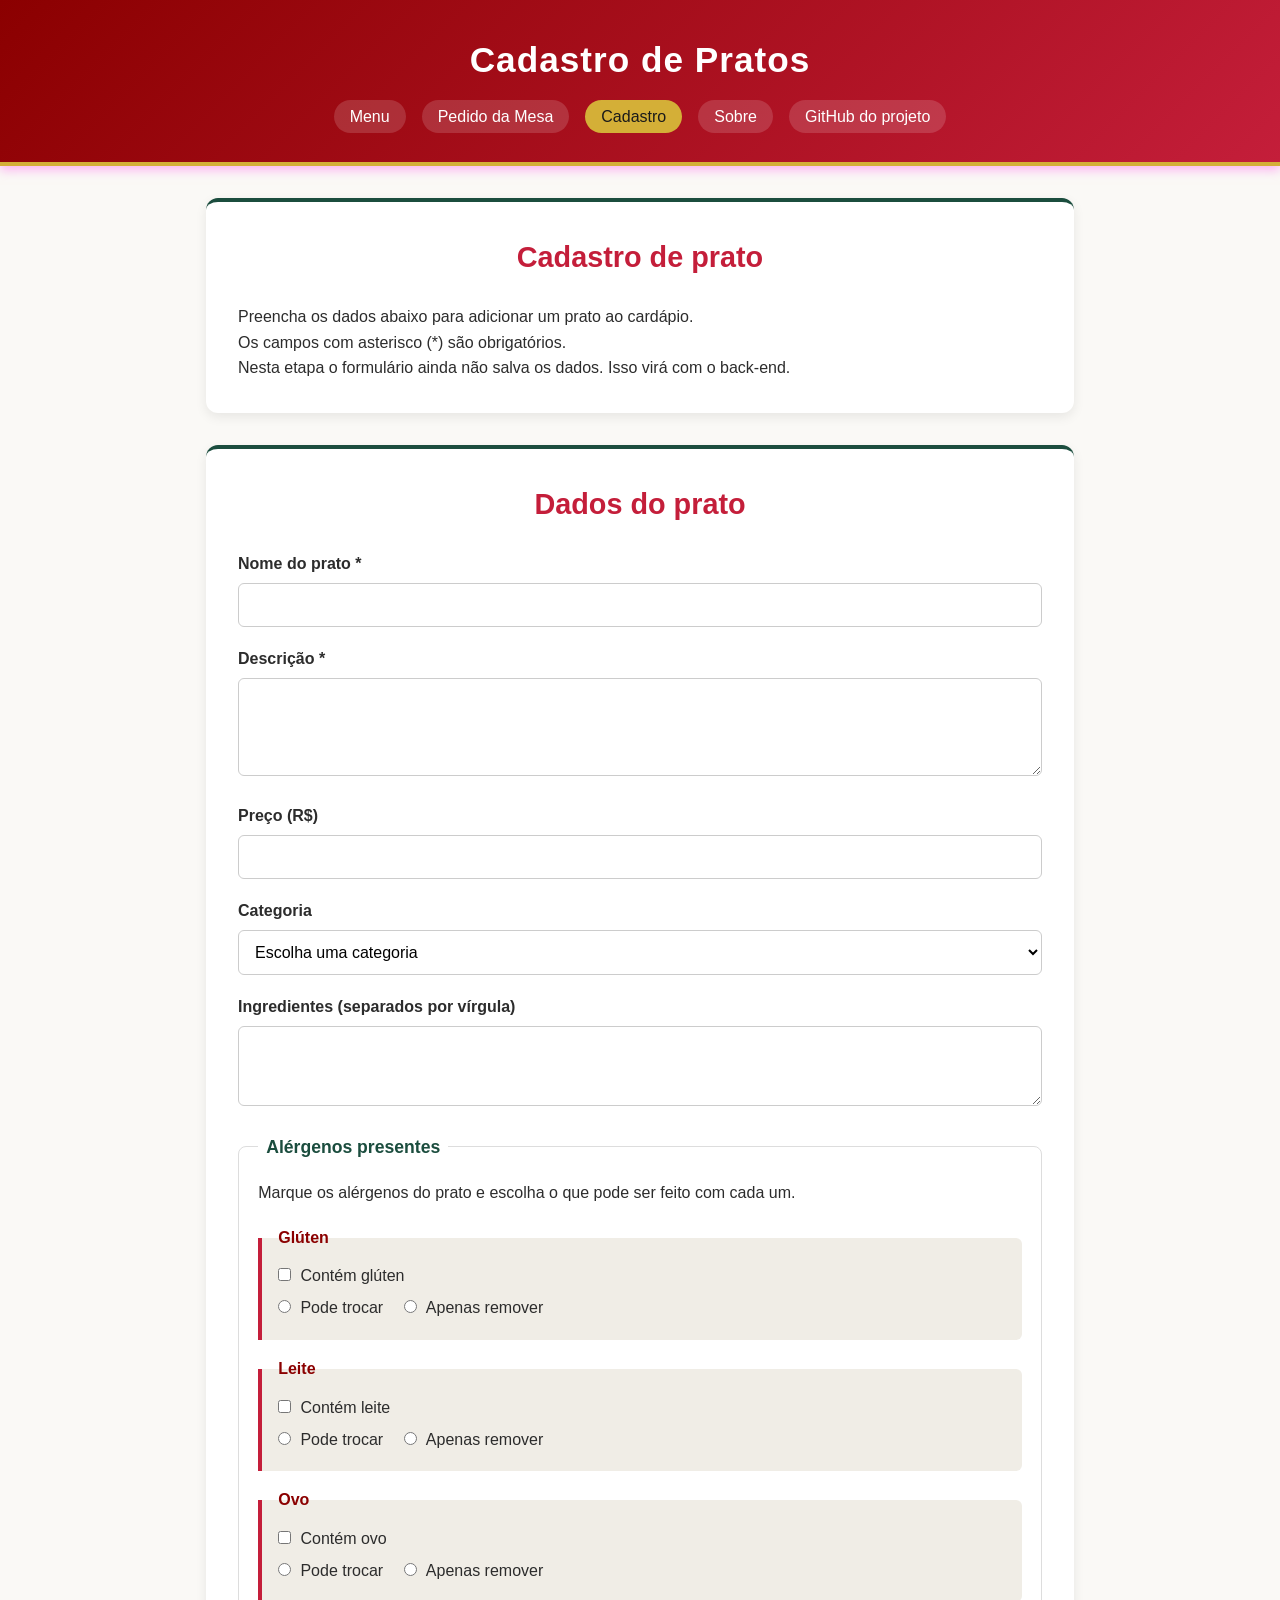
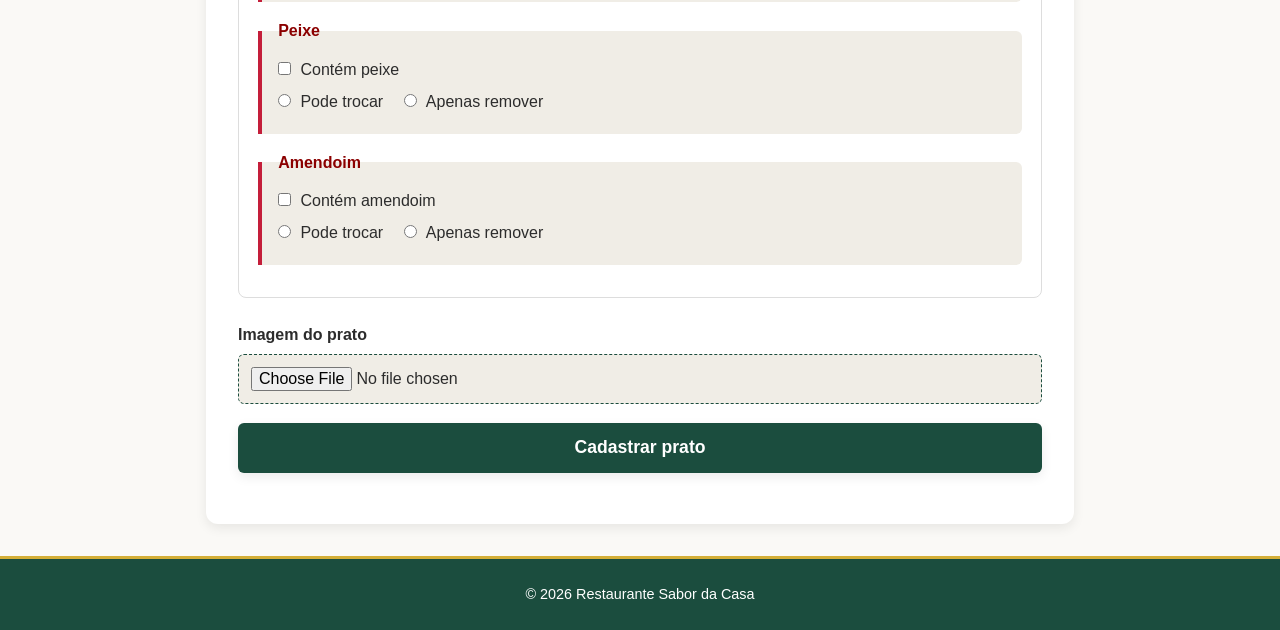
<file: template/cadastro.html>
<!DOCTYPE html>
<html lang="pt-BR">
<head>
  <meta charset="UTF-8">
  <meta name="viewport" content="width=device-width, initial-scale=1.0">
  <title>Cadastro de pratos - Restaurante Sabor da Casa</title>
  <link rel="stylesheet" href="css/cadastroStyle.css">
</head>
<body>

  <header>
    <h1>Cadastro de Pratos</h1>

    <nav>
      <ul>
        <li><a href="index.html">Menu</a></li>
        <li><a href="pedido_mesa.html">Pedido da Mesa</a></li>
        <li><a href="cadastro.html" aria-current="page">Cadastro</a></li>
        <li><a href="sobre.html">Sobre</a></li>
        <li>
          <a href="https://github.com/jrodrigo340/RestauranteSystem" target="_blank" rel="noopener noreferrer">GitHub do projeto</a>
        </li>
      </ul>
    </nav>
  </header>

  <main>

    <!-- SECTION 1: título e instruções do formulário -->
    <section>
      <h2>Cadastro de prato</h2>
      <p>Preencha os dados abaixo para adicionar um prato ao cardápio.</p>
      <p>Os campos com asterisco (*) são obrigatórios.</p>
      <p>Nesta etapa o formulário ainda não salva os dados. Isso virá com o back-end.</p>
    </section>

    <!-- SECTION 2: o formulário -->
    <section>
      <h2>Dados do prato</h2>

      <form method="post">

        <!-- CAMPO 1: texto curto, obrigatório, com tamanho mínimo e máximo -->
        <p>
          <label for="nome">Nome do prato *</label><br>
          <input type="text" id="nome" name="nome" required minlength="3" maxlength="60">
        </p>

        <!-- CAMPO 2: texto longo (textarea), obrigatório -->
        <p>
          <label for="descricao">Descrição *</label><br>
          <textarea id="descricao" name="descricao" rows="4" cols="40" required minlength="10" maxlength="200"></textarea>
        </p>

        <!-- CAMPO 3: número, com valor mínimo e máximo -->
        <p>
          <label for="preco">Preço (R$)</label><br>
          <input type="number" id="preco" name="preco" min="1" max="500" step="0.01">
        </p>

        <!-- CAMPO 4: lista de opções (select) -->
        <p>
          <label for="categoria">Categoria</label><br>
          <select id="categoria" name="categoria">
            <option value="">Escolha uma categoria</option>
            <option value="entradas">Entradas</option>
            <option value="principais">Pratos principais</option>
            <option value="sobremesas">Sobremesas</option>
            <option value="bebidas">Bebidas</option>
          </select>
        </p>

        <!-- CAMPO 5: ingredientes (textarea) -->
        <p>
          <label for="ingredientes">Ingredientes (separados por vírgula)</label><br>
          <textarea id="ingredientes" name="ingredientes" rows="3" cols="40" maxlength="200"></textarea>
        </p>

        <!-- CAMPO 6: alérgenos. Cada um tem um checkbox (contém?) e dois radios (trocar ou remover) -->
        <fieldset>
          <legend>Alérgenos presentes</legend>
          <p>Marque os alérgenos do prato e escolha o que pode ser feito com cada um.</p>

          <fieldset>
            <legend>Glúten</legend>
            <input type="checkbox" id="gluten" name="alergenos" value="gluten">
            <label for="gluten">Contém glúten</label><br>
            <input type="radio" id="gluten-trocar" name="gluten-acao" value="trocar">
            <label for="gluten-trocar">Pode trocar</label>
            <input type="radio" id="gluten-remover" name="gluten-acao" value="remover">
            <label for="gluten-remover">Apenas remover</label>
          </fieldset>

          <fieldset>
            <legend>Leite</legend>
            <input type="checkbox" id="leite" name="alergenos" value="leite">
            <label for="leite">Contém leite</label><br>
            <input type="radio" id="leite-trocar" name="leite-acao" value="trocar">
            <label for="leite-trocar">Pode trocar</label>
            <input type="radio" id="leite-remover" name="leite-acao" value="remover">
            <label for="leite-remover">Apenas remover</label>
          </fieldset>

          <fieldset>
            <legend>Ovo</legend>
            <input type="checkbox" id="ovo" name="alergenos" value="ovo">
            <label for="ovo">Contém ovo</label><br>
            <input type="radio" id="ovo-trocar" name="ovo-acao" value="trocar">
            <label for="ovo-trocar">Pode trocar</label>
            <input type="radio" id="ovo-remover" name="ovo-acao" value="remover">
            <label for="ovo-remover">Apenas remover</label>
          </fieldset>

          <fieldset>
            <legend>Peixe</legend>
            <input type="checkbox" id="peixe" name="alergenos" value="peixe">
            <label for="peixe">Contém peixe</label><br>
            <input type="radio" id="peixe-trocar" name="peixe-acao" value="trocar">
            <label for="peixe-trocar">Pode trocar</label>
            <input type="radio" id="peixe-remover" name="peixe-acao" value="remover">
            <label for="peixe-remover">Apenas remover</label>
          </fieldset>

          <fieldset>
            <legend>Amendoim</legend>
            <input type="checkbox" id="amendoim" name="alergenos" value="amendoim">
            <label for="amendoim">Contém amendoim</label><br>
            <input type="radio" id="amendoim-trocar" name="amendoim-acao" value="trocar">
            <label for="amendoim-trocar">Pode trocar</label>
            <input type="radio" id="amendoim-remover" name="amendoim-acao" value="remover">
            <label for="amendoim-remover">Apenas remover</label>
          </fieldset>
        </fieldset>

        <!-- CAMPO 7: imagem do prato -->
        <p>
          <label for="imagem">Imagem do prato</label><br>
          <input type="file" id="imagem" name="imagem" accept="image/*">
        </p>

        <!-- Botão de envio (ainda não salva nada) -->
        <p>
          <button type="submit">Cadastrar prato</button>
        </p>

      </form>
    </section>

  </main>

  <footer>
    <p>&copy; 2026 Restaurante Sabor da Casa</p>
  </footer>

</body>
</html>
</file>
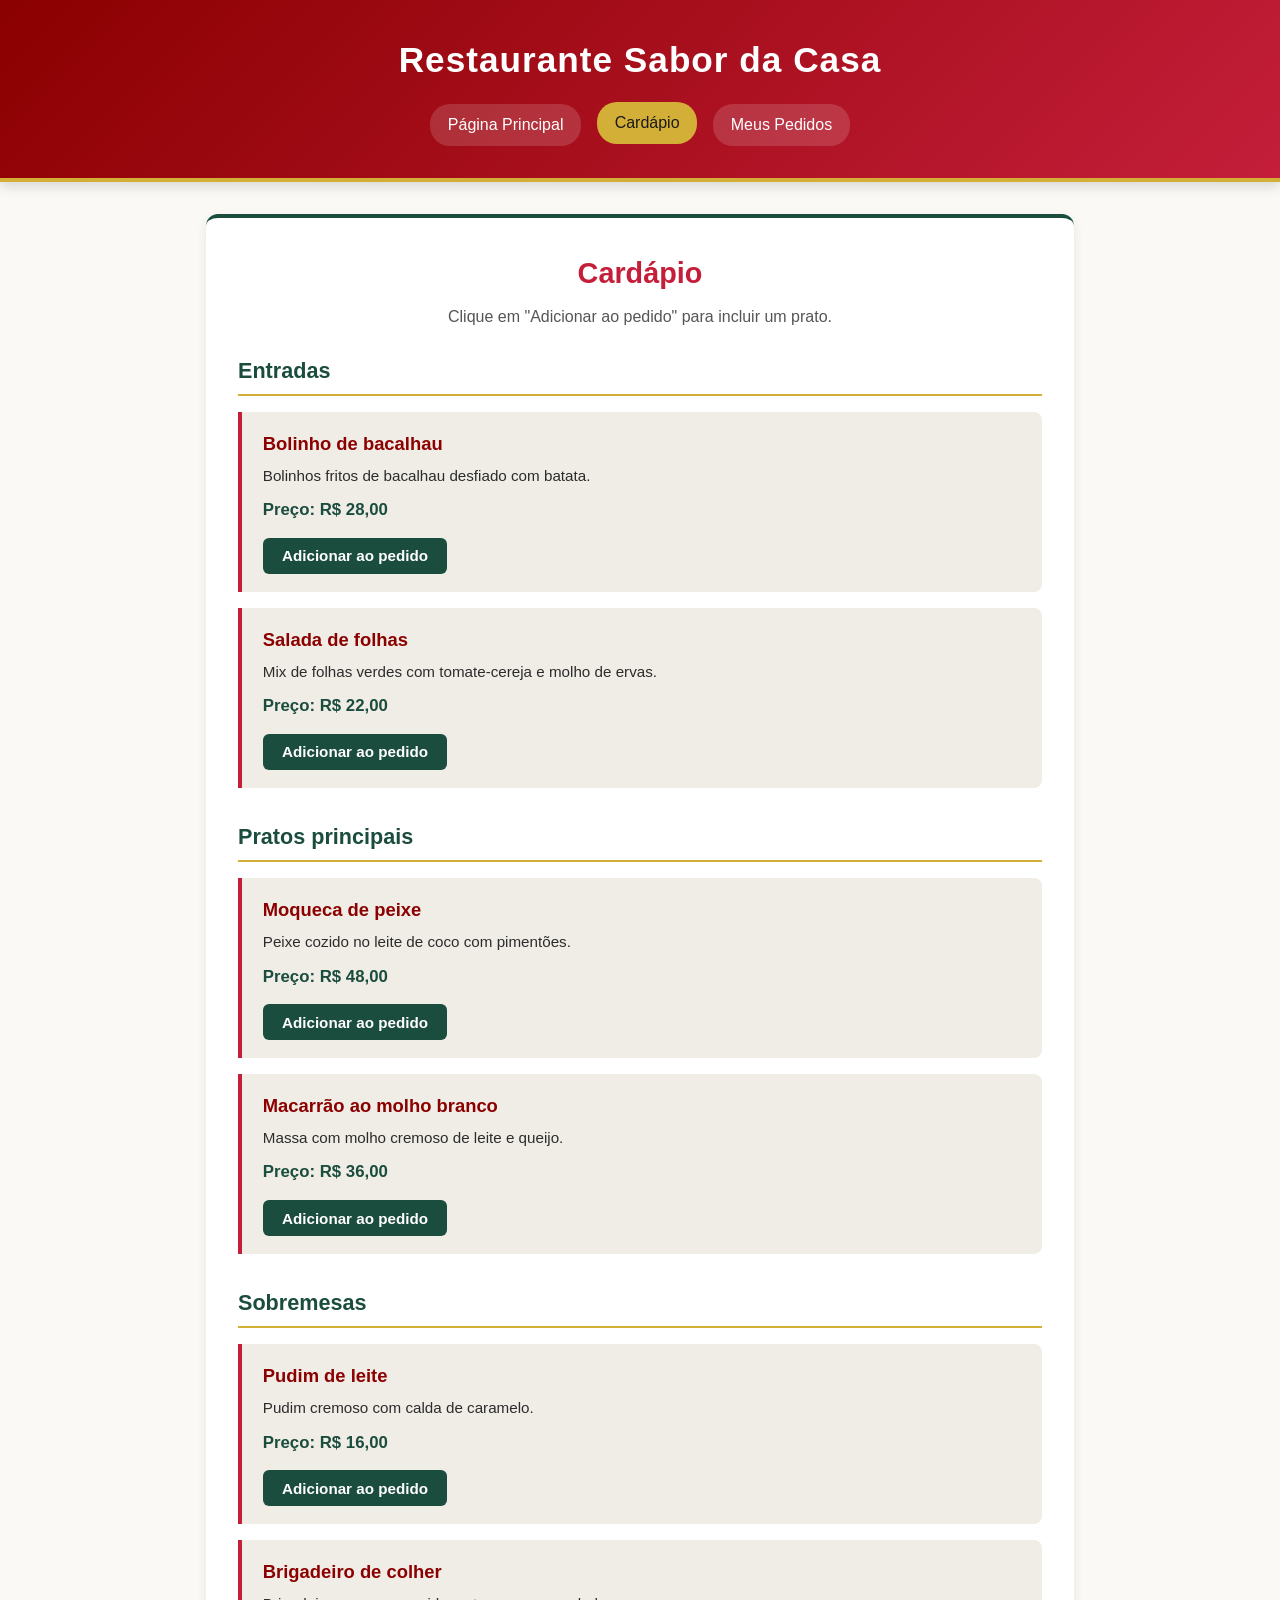
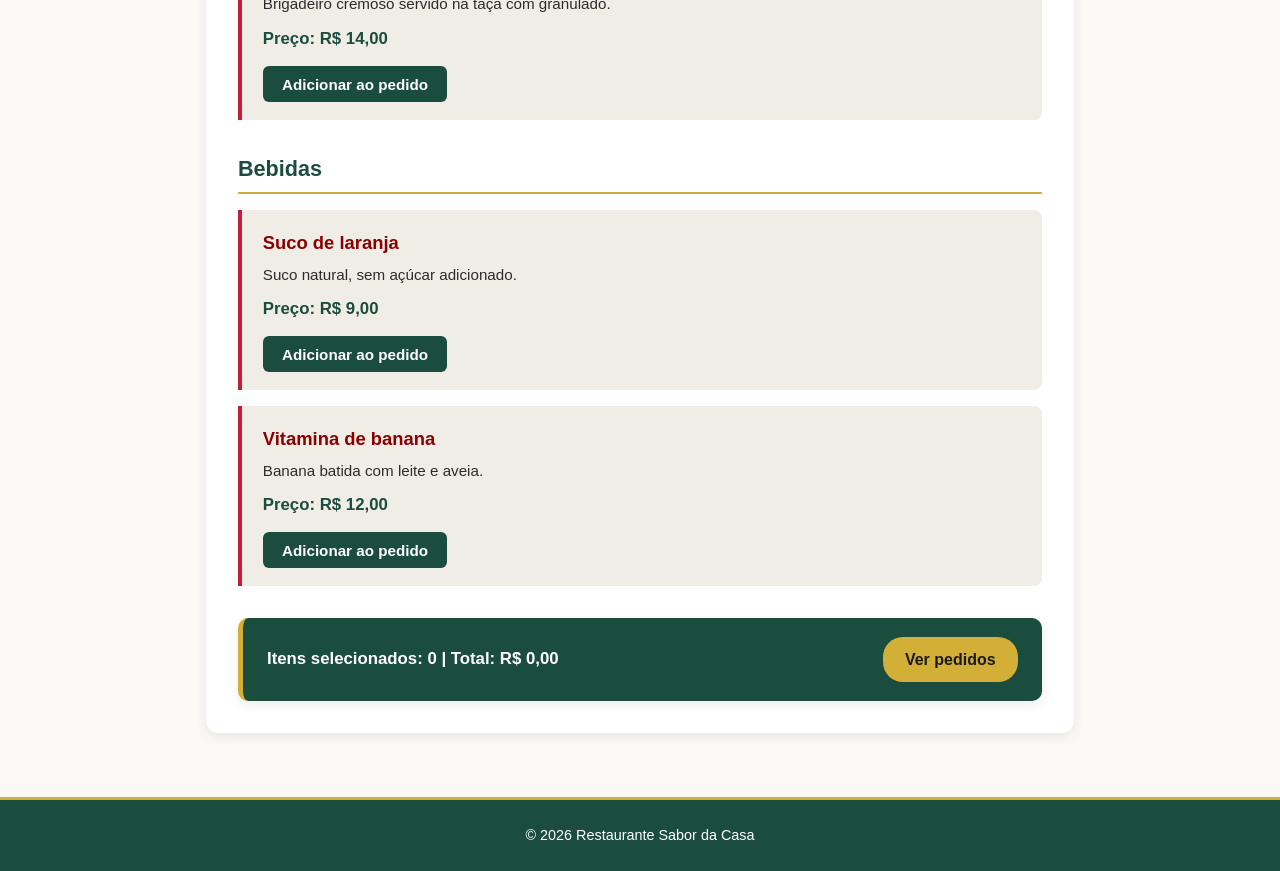
<file: template/cliente.html>
<!DOCTYPE html>
<html lang="pt-BR">
<head>
  <meta charset="UTF-8">
  <meta name="viewport" content="width=device-width, initial-scale=1.0">
  <title>Cardápio do Cliente - Restaurante Sabor da Casa</title>
  <link rel="stylesheet" href="css/cliente.css">
</head>
<body data-page="cardapio">

  <header>
    <h1>Restaurante Sabor da Casa</h1>
    <nav>
      <ul>
        <li><a href="principal.html">Página Principal</a></li>
        <li><a href="cliente.html" aria-current="page">Cardápio</a></li>
        <li><a href="cliente_pedidos.html">Meus Pedidos</a></li>
      </ul>
    </nav>
  </header>

  <main>
    <section>
      <h2>Cardápio</h2>
      <p>Clique em "Adicionar ao pedido" para incluir um prato.</p>

      <!-- Os pratos são carregados pelo js/script.js a partir do cardápio salvo -->
      <div id="cardapio"></div>

      <div class="acoes-pedido">
        <p id="status-pedido">Itens selecionados: 0 | Total: R$ 0,00</p>
        <a href="cliente_pedidos.html">Ver pedidos</a>
      </div>
    </section>
  </main>

  <footer>
    <p>&copy; 2026 Restaurante Sabor da Casa</p>
  </footer>

  <script src="js/script.js"></script>

</body>
</html>
</file>
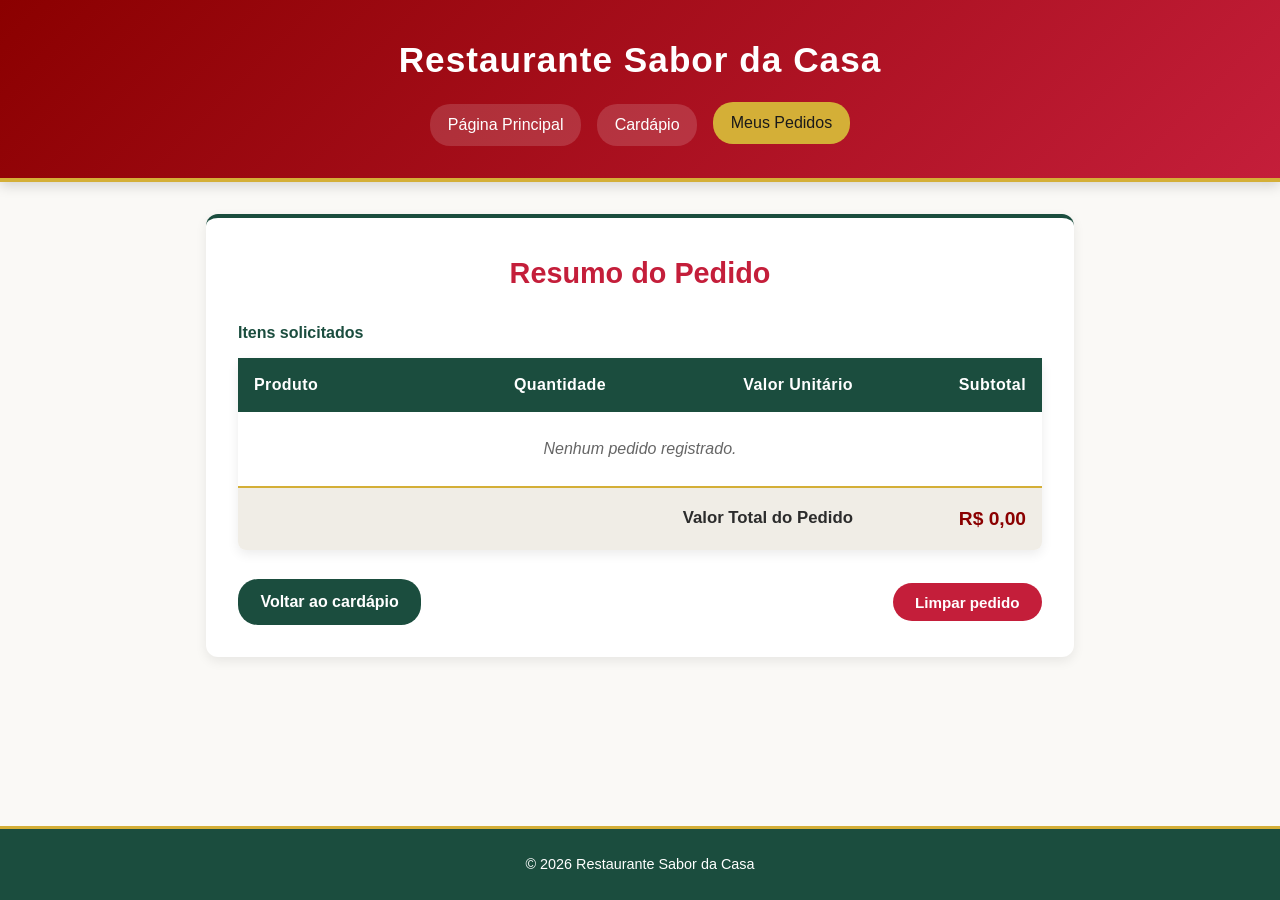
<file: template/cliente_pedidos.html>
<!DOCTYPE html>
<html lang="pt-BR">
<head>
  <meta charset="UTF-8">
  <meta name="viewport" content="width=device-width, initial-scale=1.0">
  <title>Meus Pedidos - Restaurante Sabor da Casa</title>
  <link rel="stylesheet" href="css/cliente_pedido.css" >
</head>
<body data-page="pedidos">

  <header>
    <h1>Restaurante Sabor da Casa</h1>
    <nav>
      <ul>
        <li><a href="principal.html">Página Principal</a></li>
        <li><a href="cliente.html">Cardápio</a></li>
        <li><a href="cliente_pedidos.html" aria-current="page">Meus Pedidos</a></li>
      </ul>
    </nav>
  </header>

  <main>
    <section>
      <h2>Resumo do Pedido</h2>

      <table>
        <caption>Itens solicitados</caption>
        <thead>
          <tr>
            <th scope="col">Produto</th>
            <th scope="col">Quantidade</th>
            <th scope="col">Valor Unitário</th>
            <th scope="col">Subtotal</th>
          </tr>
        </thead>
        <tbody id="lista-pedidos">
          <!-- Os itens são inseridos pelo js/script.js -->
        </tbody>
        <tfoot>
          <tr>
            <th scope="row" colspan="3">Valor Total do Pedido</th>
            <td id="valor-total"><strong>R$ 0,00</strong></td>
          </tr>
        </tfoot>
      </table>

      <p>
        <a href="cliente.html">Voltar ao cardápio</a>
        <button type="button" id="btn-limpar">Limpar pedido</button>
      </p>
    </section>
  </main>

  <footer>
    <p>&copy; 2026 Restaurante Sabor da Casa</p>
  </footer>

  <script src="js/script.js"></script>

</body>
</html>
</file>
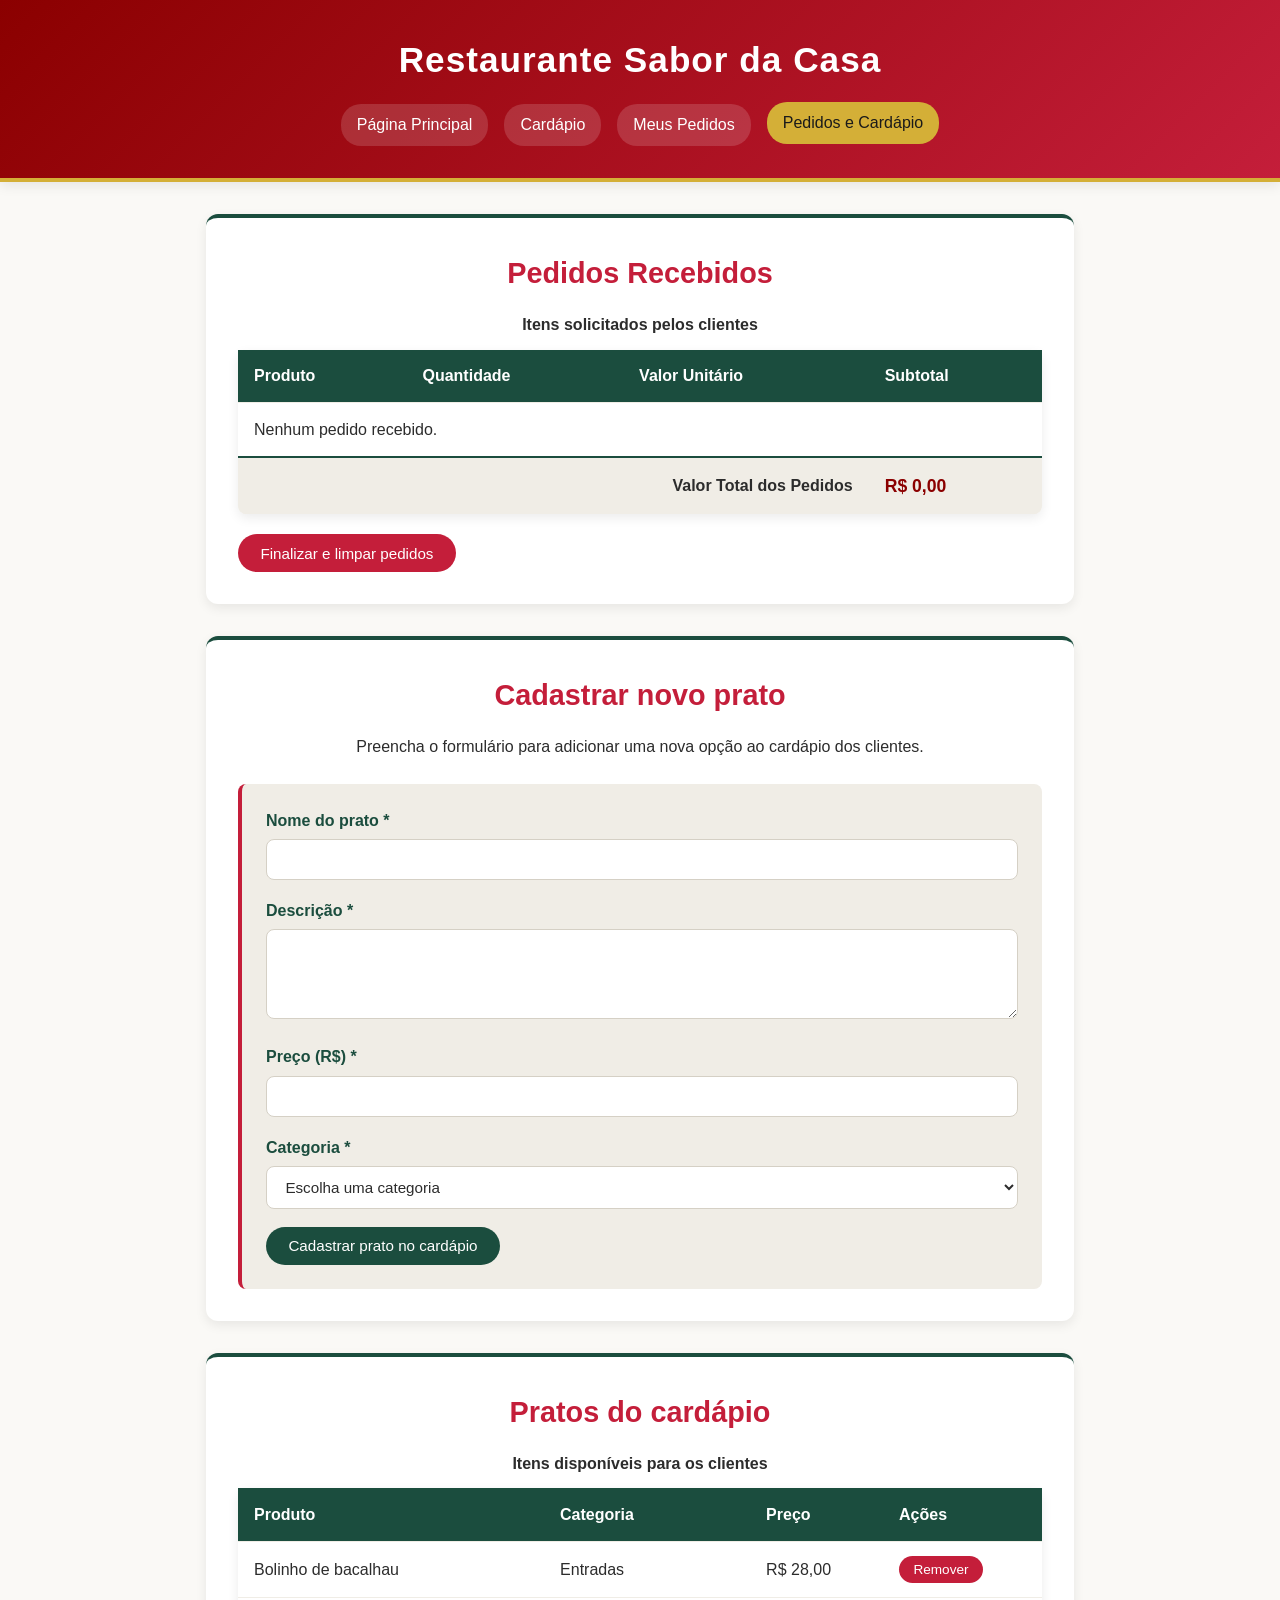
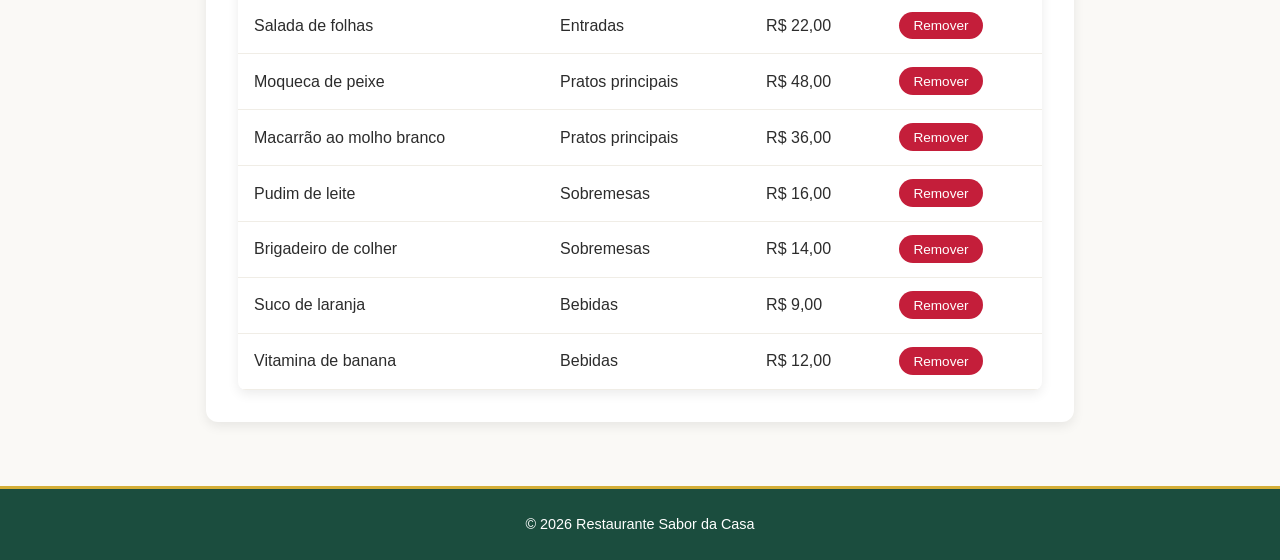
<file: template/dono.html>
<!DOCTYPE html>
<html lang="pt-BR">
<head>
  <meta charset="UTF-8">
  <meta name="viewport" content="width=device-width, initial-scale=1.0">
  <title>Área do Dono - Restaurante Sabor da Casa</title>
  <link rel="stylesheet" href="css/dono.css">
</head>
<body data-page="dono">

  <header>
    <h1>Restaurante Sabor da Casa</h1>
    <nav>
      <ul>
        <li><a href="principal.html">Página Principal</a></li>
        <li><a href="cliente.html">Cardápio</a></li>
        <li><a href="cliente_pedidos.html">Meus Pedidos</a></li>
        <li><a href="dono.html" aria-current="page">Pedidos e Cardápio</a></li>
      </ul>
    </nav>
  </header>

  <main>

    <section>
      <h2>Pedidos Recebidos</h2>

      <table>
        <caption>Itens solicitados pelos clientes</caption>
        <thead>
          <tr>
            <th scope="col">Produto</th>
            <th scope="col">Quantidade</th>
            <th scope="col">Valor Unitário</th>
            <th scope="col">Subtotal</th>
          </tr>
        </thead>
        <tbody id="lista-pedidos-dono">
          <!-- Os itens são inseridos pelo js/script.js -->
        </tbody>
        <tfoot>
          <tr>
            <th scope="row" colspan="3">Valor Total dos Pedidos</th>
            <td id="valor-total-dono"><strong>R$ 0,00</strong></td>
          </tr>
        </tfoot>
      </table>

      <button type="button" id="btn-limpar-pedidos-dono">Finalizar e limpar pedidos</button>
    </section>

    <section>
      <h2>Cadastrar novo prato</h2>
      <p>Preencha o formulário para adicionar uma nova opção ao cardápio dos clientes.</p>

      <form id="form-prato">
        <p>
          <label for="nome-prato">Nome do prato *</label><br>
          <input type="text" id="nome-prato" name="nome" required minlength="3" maxlength="60">
        </p>

        <p>
          <label for="descricao-prato">Descrição *</label><br>
          <textarea id="descricao-prato" name="descricao" rows="3" cols="40" required minlength="10" maxlength="200"></textarea>
        </p>

        <p>
          <label for="preco-prato">Preço (R$) *</label><br>
          <input type="number" id="preco-prato" name="preco" min="0.01" max="500" step="0.01" required>
        </p>

        <p>
          <label for="categoria-prato">Categoria *</label><br>
          <select id="categoria-prato" name="categoria" required>
            <option value="">Escolha uma categoria</option>
            <option value="Entradas">Entradas</option>
            <option value="Pratos principais">Pratos principais</option>
            <option value="Sobremesas">Sobremesas</option>
            <option value="Bebidas">Bebidas</option>
          </select>
        </p>

        <p>
          <button type="submit">Cadastrar prato no cardápio</button>
        </p>
      </form>

      <p id="mensagem-form"></p>
    </section>

    <section>
      <h2>Pratos do cardápio</h2>

      <table>
        <caption>Itens disponíveis para os clientes</caption>
        <thead>
          <tr>
            <th scope="col">Produto</th>
            <th scope="col">Categoria</th>
            <th scope="col">Preço</th>
            <th scope="col">Ações</th>
          </tr>
        </thead>
        <tbody id="lista-cardapio-dono">
          <!-- Os itens são inseridos pelo js/script.js -->
        </tbody>
      </table>
    </section>

  </main>

  <footer>
    <p>&copy; 2026 Restaurante Sabor da Casa</p>
  </footer>

  <script src="js/script.js"></script>

</body>
</html>
</file>
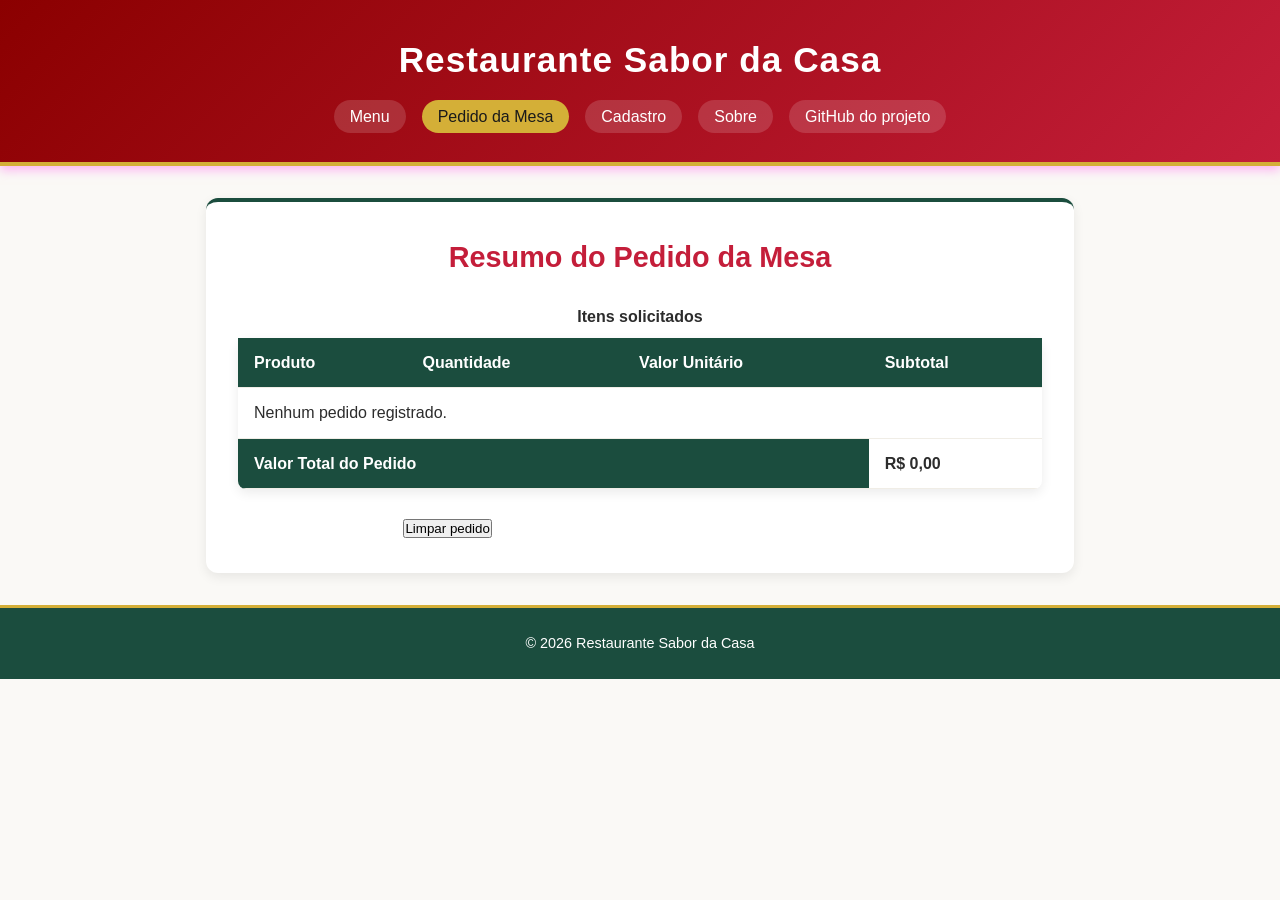
<file: template/pedido_mesa.html>
<!DOCTYPE html>
<html lang="pt-BR">
<head>
  <meta charset="UTF-8">
  <meta name="viewport" content="width=device-width, initial-scale=1.0">
  <title>Pedido da Mesa - Restaurante Sabor da Casa</title>
  <link rel="stylesheet" href="css/indexStyle.css">
</head>
<body>

  <header>
    <h1>Restaurante Sabor da Casa</h1>
    <nav>
      <ul>
        <li><a href="index.html">Menu</a></li>
        <li><a href="pedido_mesa.html" aria-current="page">Pedido da Mesa</a></li>
        <li><a href="cadastro.html">Cadastro</a></li>
        <li><a href="sobre.html">Sobre</a></li>
        <li>
          <a href="https://github.com/jrodrigo340/RestauranteSystem" target="_blank" rel="noopener noreferrer">GitHub do projeto</a>
        </li>
      </ul>
    </nav>
  </header>

  <main>
    <section>
      <h2>Resumo do Pedido da Mesa</h2>

      <table>
        <caption>Itens solicitados</caption>
        <thead>
          <tr>
            <th scope="col">Produto</th>
            <th scope="col">Quantidade</th>
            <th scope="col">Valor Unitário</th>
            <th scope="col">Subtotal</th>
          </tr>
        </thead>
        <tbody id="lista-pedidos">
          <!-- Os itens serão inseridos aqui pelo JavaScript -->
        </tbody>
        <tfoot>
          <tr>
            <th scope="row" colspan="3">Valor Total do Pedido</th>
            <td id="valor-total"><strong>R$ 0,00</strong></td>
          </tr>
        </tfoot>
      </table>

      <br>
      <a href="index.html">Voltar ao cardápio</a>
      <button type="button" id="btn-limpar">Limpar pedido</button>
    </section>
  </main>

  <footer>
    <p>&copy; 2026 Restaurante Sabor da Casa</p>
  </footer>

  <script src="js/script.js"></script>

</body>
</html>
</file>
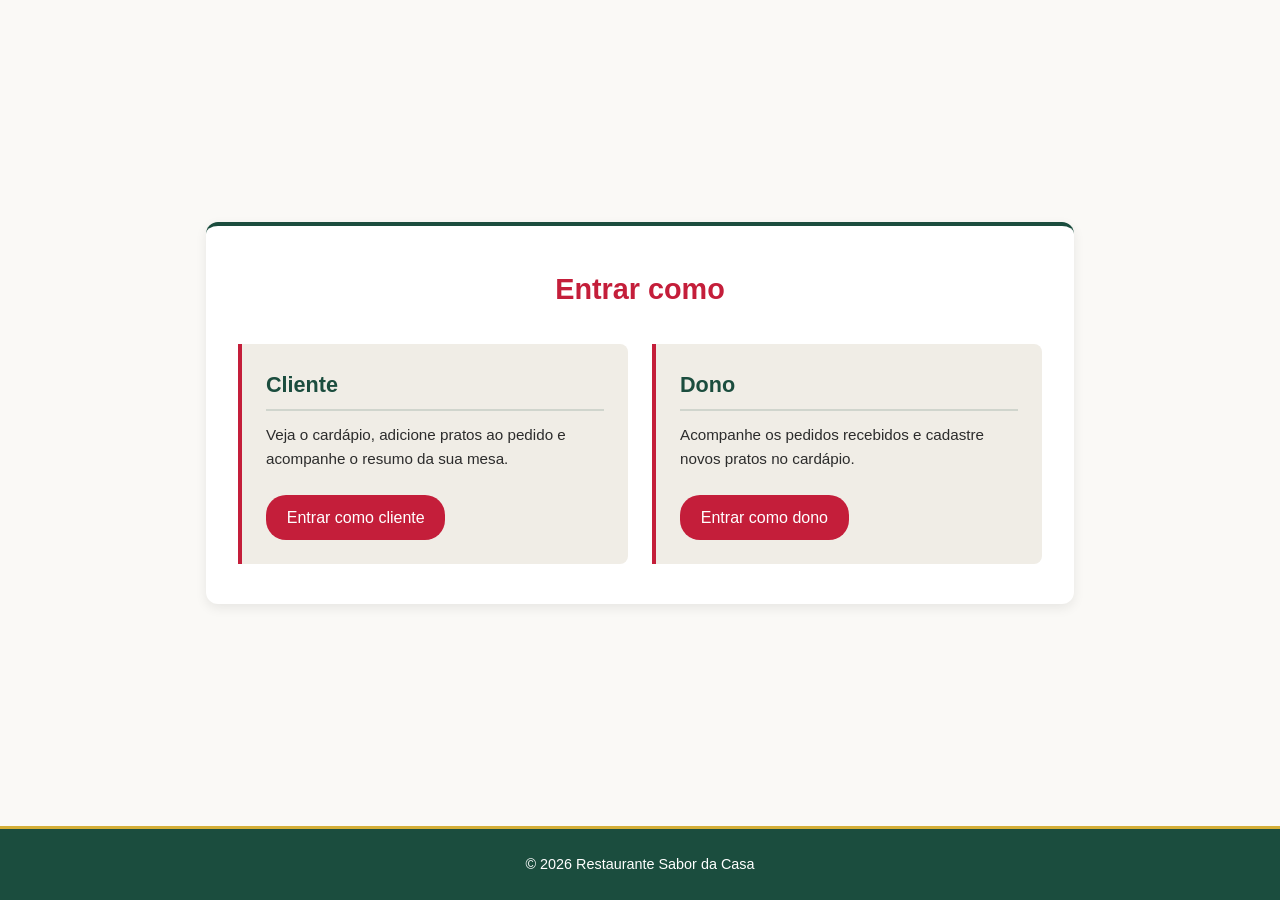
<file: template/principal.html>
<!DOCTYPE html>
<html lang="pt-BR">
<head>
  <meta charset="UTF-8">
  <meta name="viewport" content="width=device-width, initial-scale=1.0">
  <title>Página Principal - Restaurante Sabor da Casa</title>
  <link rel="stylesheet" href="css/principal.css">
</head>
<body>
  <main>
    <section>
      <h2>Entrar como</h2>

      <article>
        <h3>Cliente</h3>
        <p>Veja o cardápio, adicione pratos ao pedido e acompanhe o resumo da sua mesa.</p>
        <a href="cliente.html">Entrar como cliente</a>
      </article>

      <article>
        <h3>Dono</h3>
        <p>Acompanhe os pedidos recebidos e cadastre novos pratos no cardápio.</p>
        <a href="dono.html">Entrar como dono</a>
      </article>
    </section>
  </main>

  <footer>
    <p>&copy; 2026 Restaurante Sabor da Casa</p>
  </footer>

</body>
</html>
</file>
<file: template/css/cadastroStyle.css>
:root {
  --vermelho-natal: #8b0000;      /* Vermelho escuro/vinho elegante */
  --vermelho-vivo: #c41e3a;       /* Vermelho Natal clássico */
  --verde-pinheiro: #1b4d3e;      /* Verde suave de pinheiro */
  --dourado: #d4af37;             /* Dourado para detalhes */
  --branco-neve: #faf9f6;         /* Fundo levemente off-white */
  --cinza-escuro: #2c2c2c;        /* Texto principal */
  --cinza-claro: #f0ede6;         /* Fundo de cards */
  --sombra-suave: 0 4px 12px rgba(0, 0, 0, 0.08);
  --transicao: all 0.3s ease;
}

body {
  font-family: 'Segoe UI', Tahoma, Geneva, Verdana, sans-serif;
  background-color: var(--branco-neve);
  color: var(--cinza-escuro);
  line-height: 1.6;
}

* {
  margin: 0;
  padding: 0;
  box-sizing: border-box;
}
header {
  background: linear-gradient(135deg, var(--vermelho-natal), var(--vermelho-vivo));
  color: #fff;
  padding: 2rem 1rem;
  text-align: center;
  box-shadow: 0 4px 10px rgba(255, 110, 236, 0.514);
  border-bottom: 4px solid var(--dourado);
}
nav ul {
  list-style: none;
  display: flex;
  justify-content: center;
  flex-wrap: wrap;
  gap: 1rem;
}

nav a {
  color: #fff;
  text-decoration: none;
  padding: 0.5rem 1rem;
  border-radius: 20px;
  background-color: rgba(255, 255, 255, 0.15);
  transition: var(--transicao);
  font-weight: 500;
}

nav a:hover,
nav a[aria-current="page"] {
  background-color: var(--dourado);
  color: #1a1a1a;
  transform: translateY(-2px);
}
header h1 {
  font-size: 2.2rem;
  margin-bottom: 1rem;
  letter-spacing: 1px;
}
/* ==========================================
   ESTRUTURA PRINCIPAL (<main>)
   ========================================== */
main {
  max-width: 900px;
  margin: 2rem auto;
  padding: 0 1rem;
}

section {
  background: #fff;
  border-radius: 12px;
  padding: 2rem;
  margin-bottom: 2rem;
  box-shadow: var(--sombra-suave);
  border-top: 4px solid var(--verde-pinheiro);
}

h2 {
  color: var(--vermelho-vivo);
  font-size: 1.8rem;
  margin-bottom: 1.5rem;
  text-align: center;
}

/* ==========================================
   FORMULÁRIOS E CAMPOS DE ENTRADA (<form>)
   ========================================== */
form p {
  margin-bottom: 1.2rem;
}

label {
  font-weight: 600;
  color: var(--cinza-escuro);
  display: inline-block;
  margin-bottom: 0.4rem;
}

input[type="text"],
input[type="number"],
input[type="file"],
textarea,
select {
  width: 100%;
  padding: 0.75rem;
  border: 1px solid #ccc;
  border-radius: 6px;
  font-size: 1rem;
  font-family: inherit;
  background-color: #fff;
  transition: var(--transicao);
}

input[type="text"]:focus,
input[type="number"]:focus,
textarea:focus,
select:focus {
  outline: none;
  border-color: var(--verde-pinheiro);
  box-shadow: 0 0 0 3px rgba(27, 67, 50, 0.2);
}

textarea {
  resize: vertical;
}

input[type="file"] {
  background-color: var(--cinza-claro);
  border: 1px dashed var(--verde-pinheiro);
  cursor: pointer;
}

/* ==========================================
   AGRUPAMENTO DE ALÉRGENOS (<fieldset>)
   ========================================== */
fieldset {
  border: 1px solid #ddd;
  border-radius: 8px;
  padding: 1.2rem;
  margin-bottom: 1.5rem;
  background-color: #fff;
}

legend {
  font-weight: bold;
  color: var(--verde-pinheiro);
  padding: 0 0.5rem;
  font-size: 1.1rem;
}

/* Fieldsets internos para cada alérgeno */
fieldset fieldset {
  background-color: var(--cinza-claro);
  border: none;
  border-left: 4px solid var(--vermelho-vivo);
  border-radius: 0 6px 6px 0;
  padding: 0.8rem 1rem;
  margin-top: 1rem;
  margin-bottom: 0.8rem;
  transition: var(--transicao);
}

fieldset fieldset:hover {
  background-color: #eae5dc;
}

fieldset fieldset legend {
  color: var(--vermelho-natal);
  font-size: 1rem;
  font-weight: 600;
  padding: 0;
}

fieldset fieldset input[type="checkbox"],
fieldset fieldset input[type="radio"] {
  margin-right: 0.3rem;
  accent-color: var(--verde-pinheiro);
  cursor: pointer;
}

fieldset fieldset label {
  font-weight: normal;
  margin-right: 1rem;
  cursor: pointer;
}

/* ==========================================
   BOTÃO DE SUBMISSÃO (<button>)
   ========================================== */
button[type="submit"] {
  width: 100%;
  background-color: var(--verde-pinheiro);
  color: #fff;
  font-size: 1.1rem;
  font-weight: bold;
  padding: 0.9rem;
  border: none;
  border-radius: 6px;
  cursor: pointer;
  transition: var(--transicao);
  box-shadow: var(--sombra-suave);
}

button[type="submit"]:hover {
  background-color: var(--vermelho-vivo);
  transform: translateY(-2px);
}

/* ==========================================
   RODAPÉ (<footer>)
   ========================================== */
footer {
  text-align: center;
  padding: 1.5rem;
  background-color: var(--verde-pinheiro);
  color: #fff;
  font-size: 0.9rem;
  border-top: 3px solid var(--dourado);
}
</file>
<file: template/css/cliente.css>
/* ==========================================
   VARIÁVEIS E CONFIGURAÇÕES GLOBAIS
   ========================================== */
:root {
  --vermelho-natal: #8b0000;      /* Vermelho escuro/vinho elegante */
  --vermelho-vivo: #c41e3a;       /* Vermelho Natal clássico */
  --verde-pinheiro: #1b4d3e;      /* Verde suave de pinheiro */
  --dourado: #d4af37;             /* Dourado para detalhes */
  --branco-neve: #faf9f6;         /* Fundo levemente off-white */
  --cinza-escuro: #2c2c2c;        /* Texto principal */
  --cinza-claro: #f0ede6;         /* Fundo de cards */
  --sombra-suave: 0 4px 12px rgba(0, 0, 0, 0.08);
  --transicao: all 0.3s ease;
}

* {
  margin: 0;
  padding: 0;
  box-sizing: border-box;
}

body {
  font-family: 'Segoe UI', Tahoma, Geneva, Verdana, sans-serif;
  background-color: var(--branco-neve);
  color: var(--cinza-escuro);
  line-height: 1.6;
  min-height: 100vh;
  display: flex;
  flex-direction: column;
}

/* ==========================================
   CABEÇALHO E NAVEGAÇÃO
   ========================================== */
header {
  background: linear-gradient(135deg, var(--vermelho-natal), var(--vermelho-vivo));
  color: #fff;
  padding: 2rem 1rem;
  text-align: center;
  box-shadow: 0 4px 12px rgba(0, 0, 0, 0.15);
  border-bottom: 4px solid var(--dourado);
}

header h1 {
  font-size: 2.2rem;
  margin-bottom: 1rem;
  letter-spacing: 1px;
}

nav ul {
  list-style: none;
  display: flex;
  justify-content: center;
  flex-wrap: wrap;
  gap: 1rem;
}

nav a {
  color: #fff;
  text-decoration: none;
  padding: 0.5rem 1.1rem;
  border-radius: 20px;
  background-color: rgba(255, 255, 255, 0.15);
  transition: var(--transicao);
  font-weight: 500;
  display: inline-block;
}

nav a:hover,
nav a[aria-current="page"] {
  background-color: var(--dourado);
  color: #1a1a1a;
  transform: translateY(-2px);
}

/* ==========================================
   ESTRUTURA PRINCIPAL (<main>)
   ========================================== */
main {
  flex: 1;
  width: 100%;
  max-width: 900px;
  margin: 2rem auto;
  padding: 0 1rem;
}

main > section {
  background: #fff;
  border-radius: 12px;
  padding: 2rem;
  margin-bottom: 2rem;
  box-shadow: var(--sombra-suave);
  border-top: 4px solid var(--verde-pinheiro);
}

main > section > h2 {
  color: var(--vermelho-vivo);
  font-size: 1.8rem;
  margin-bottom: 0.5rem;
  text-align: center;
}

main > section > p {
  text-align: center;
  color: #555;
  margin-bottom: 1.5rem;
}

/* ==========================================
   CATEGORIAS E PRATOS GERADOS PELO JS (#cardapio)
   ========================================== */
#cardapio section {
  margin-bottom: 2rem;
}

#cardapio h3 {
  color: var(--verde-pinheiro);
  font-size: 1.35rem;
  margin: 1.5rem 0 1rem 0;
  border-bottom: 2px solid var(--dourado);
  padding-bottom: 0.35rem;
}

#cardapio article {
  background-color: var(--cinza-claro);
  border-left: 4px solid var(--vermelho-vivo);
  padding: 1.1rem 1.3rem;
  margin-bottom: 1rem;
  border-radius: 0 8px 8px 0;
  transition: var(--transicao);
  display: flex;
  flex-direction: column;
  gap: 0.35rem;
}

#cardapio article:hover {
  transform: translateX(4px);
  background-color: #eae5dc;
}

#cardapio article h4 {
  color: var(--vermelho-natal);
  font-size: 1.15rem;
}

#cardapio article p {
  font-size: 0.95rem;
  color: var(--cinza-escuro);
}

/* Segundo <p> gerado pelo JS: Preço */
#cardapio article p:nth-of-type(2) {
  font-weight: bold;
  color: var(--verde-pinheiro);
  font-size: 1.05rem;
  margin-top: 0.2rem;
}

/* Botão "Adicionar ao pedido" gerado pelo JS */
#cardapio article button {
  align-self: flex-start;
  margin-top: 0.5rem;
  background-color: var(--verde-pinheiro);
  color: #fff;
  border: none;
  padding: 0.6rem 1.2rem;
  border-radius: 6px;
  font-size: 0.95rem;
  font-weight: 600;
  cursor: pointer;
  transition: var(--transicao);
}

#cardapio article button:hover {
  background-color: var(--vermelho-vivo);
  transform: translateY(-1px);
}

#cardapio article button:active {
  transform: scale(0.98);
}

/* ==========================================
   BARRA DE RESUMO E AÇÃO (.acoes-pedido)
   ========================================== */
.acoes-pedido {
  margin-top: 2rem;
  padding: 1.2rem 1.5rem;
  background-color: var(--verde-pinheiro);
  color: #fff;
  border-radius: 10px;
  border-left: 5px solid var(--dourado);
  display: flex;
  justify-content: space-between;
  align-items: center;
  flex-wrap: wrap;
  gap: 1rem;
  box-shadow: var(--sombra-suave);
}

#status-pedido {
  font-size: 1.05rem;
  font-weight: 600;
}

.acoes-pedido a {
  background-color: var(--dourado);
  color: #1a1a1a;
  text-decoration: none;
  padding: 0.6rem 1.4rem;
  border-radius: 20px;
  font-weight: 700;
  transition: var(--transicao);
}

.acoes-pedido a:hover {
  background-color: #fff;
  transform: translateY(-2px);
}

/* ==========================================
   RODAPÉ
   ========================================== */
footer {
  text-align: center;
  padding: 1.5rem;
  background-color: var(--verde-pinheiro);
  color: #fff;
  font-size: 0.9rem;
  border-top: 3px solid var(--dourado);
  margin-top: auto;
}

/* ==========================================
   RESPONSIVIDADE PARA CELULARES
   ========================================== */
@media (max-width: 600px) {
  header h1 {
    font-size: 1.8rem;
  }

  nav ul {
    flex-direction: column;
    gap: 0.6rem;
  }

  main > section {
    padding: 1.3rem;
  }

  #cardapio article button {
    width: 100%;
    text-align: center;
  }

  .acoes-pedido {
    flex-direction: column;
    text-align: center;
  }

  .acoes-pedido a {
    width: 100%;
  }
}
</file>
<file: template/css/cliente_pedido.css>
/* ==========================================
   VARIÁVEIS E CONFIGURAÇÕES GLOBAIS
   ========================================== */
:root {
  --vermelho-natal: #8b0000;      /* Vermelho escuro/vinho elegante */
  --vermelho-vivo: #c41e3a;       /* Vermelho Natal clássico */
  --verde-pinheiro: #1b4d3e;      /* Verde suave de pinheiro */
  --dourado: #d4af37;             /* Dourado para detalhes */
  --branco-neve: #faf9f6;         /* Fundo levemente off-white */
  --cinza-escuro: #2c2c2c;        /* Texto principal */
  --cinza-claro: #f0ede6;         /* Fundo de cards e linhas alternadas */
  --sombra-suave: 0 4px 12px rgba(0, 0, 0, 0.08);
  --transicao: all 0.3s ease;
}

* {
  margin: 0;
  padding: 0;
  box-sizing: border-box;
}

body {
  font-family: 'Segoe UI', Tahoma, Geneva, Verdana, sans-serif;
  background-color: var(--branco-neve);
  color: var(--cinza-escuro);
  line-height: 1.6;
  min-height: 100vh;
  display: flex;
  flex-direction: column;
}

/* ==========================================
   CABEÇALHO E NAVEGAÇÃO
   ========================================== */
header {
  background: linear-gradient(135deg, var(--vermelho-natal), var(--vermelho-vivo));
  color: #fff;
  padding: 2rem 1rem;
  text-align: center;
  box-shadow: 0 4px 12px rgba(0, 0, 0, 0.15);
  border-bottom: 4px solid var(--dourado);
}

header h1 {
  font-size: 2.2rem;
  margin-bottom: 1rem;
  letter-spacing: 1px;
}

nav ul {
  list-style: none;
  display: flex;
  justify-content: center;
  flex-wrap: wrap;
  gap: 1rem;
}

nav a {
  color: #fff;
  text-decoration: none;
  padding: 0.5rem 1.1rem;
  border-radius: 20px;
  background-color: rgba(255, 255, 255, 0.15);
  transition: var(--transicao);
  font-weight: 500;
  display: inline-block;
}

nav a:hover,
nav a[aria-current="page"] {
  background-color: var(--dourado);
  color: #1a1a1a;
  transform: translateY(-2px);
}

/* ==========================================
   ESTRUTURA PRINCIPAL (<main>)
   ========================================== */
main {
  flex: 1;
  width: 100%;
  max-width: 900px;
  margin: 2rem auto;
  padding: 0 1rem;
}

section {
  background: #fff;
  border-radius: 12px;
  padding: 2rem;
  margin-bottom: 2rem;
  box-shadow: var(--sombra-suave);
  border-top: 4px solid var(--verde-pinheiro);
}

section h2 {
  color: var(--vermelho-vivo);
  font-size: 1.8rem;
  margin-bottom: 1.5rem;
  text-align: center;
}

/* ==========================================
   TABELA DE PEDIDOS
   ========================================== */
table {
  width: 100%;
  border-collapse: collapse;
  margin-bottom: 1.8rem;
  background-color: #fff;
  border-radius: 8px;
  overflow: hidden;
  box-shadow: var(--sombra-suave);
}

caption {
  font-size: 1rem;
  font-weight: 600;
  color: var(--verde-pinheiro);
  margin-bottom: 0.75rem;
  text-align: left;
}

thead th {
  background-color: var(--verde-pinheiro);
  color: #fff;
  font-weight: 600;
  padding: 0.9rem 1rem;
  text-align: left;
  letter-spacing: 0.4px;
}

tbody td {
  padding: 0.85rem 1rem;
  border-bottom: 1px solid var(--cinza-claro);
}

/* Alinha colunas numéricas (Quantidade, Unitário, Subtotal) */
thead th:nth-child(n+2),
tbody td:nth-child(n+2) {
  text-align: right;
}

/* Centraliza a mensagem quando não há pedidos (td com colspan="4") */
tbody td[colspan] {
  text-align: center;
  color: #666;
  font-style: italic;
  padding: 1.5rem 1rem;
}

tbody tr:nth-child(even) {
  background-color: var(--branco-neve);
}

tbody tr:hover {
  background-color: var(--cinza-claro);
}

/* Rodapé da tabela (Valor Total) */
tfoot tr {
  background-color: var(--cinza-claro);
  border-top: 2px solid var(--dourado);
}

tfoot th {
  padding: 1rem;
  text-align: right;
  color: var(--cinza-escuro);
  font-size: 1.05rem;
}

#valor-total {
  padding: 1rem;
  text-align: right;
  color: var(--vermelho-natal);
  font-size: 1.2rem;
}

/* ==========================================
   BOTÕES DE AÇÃO (Voltar e Limpar Pedido)
   ========================================== */
section > p {
  display: flex;
  justify-content: space-between;
  align-items: center;
  flex-wrap: wrap;
  gap: 1rem;
  margin-top: 1.5rem;
}

section > p a {
  background-color: var(--verde-pinheiro);
  color: #fff;
  text-decoration: none;
  padding: 0.65rem 1.4rem;
  border-radius: 20px;
  font-weight: 600;
  transition: var(--transicao);
}

section > p a:hover {
  background-color: var(--dourado);
  color: #1a1a1a;
  transform: translateY(-2px);
}

#btn-limpar {
  background-color: var(--vermelho-vivo);
  color: #fff;
  border: none;
  padding: 0.65rem 1.4rem;
  border-radius: 20px;
  font-size: 0.95rem;
  font-weight: 600;
  cursor: pointer;
  transition: var(--transicao);
}

#btn-limpar:hover {
  background-color: var(--vermelho-natal);
  transform: translateY(-2px);
}

#btn-limpar:active {
  transform: scale(0.98);
}

/* ==========================================
   RODAPÉ
   ========================================== */
footer {
  text-align: center;
  padding: 1.5rem;
  background-color: var(--verde-pinheiro);
  color: #fff;
  font-size: 0.9rem;
  border-top: 3px solid var(--dourado);
  margin-top: auto;
}

/* ==========================================
   RESPONSIVIDADE PARA CELULARES
   ========================================== */
@media (max-width: 600px) {
  header h1 {
    font-size: 1.8rem;
  }

  nav ul {
    flex-direction: column;
    gap: 0.6rem;
  }

  section {
    padding: 1.3rem;
  }

  table {
    display: block;
    overflow-x: auto;
  }

  section > p {
    flex-direction: column;
  }

  section > p a,
  #btn-limpar {
    width: 100%;
    text-align: center;
  }
}
</file>
<file: template/css/dono.css>
/* ==========================================
   VARIÁVEIS E CONFIGURAÇÕES GLOBAIS
   ========================================== */
:root {
  --vermelho-natal: #8b0000;      /* Vermelho escuro/vinho elegante */
  --vermelho-vivo: #c41e3a;       /* Vermelho Natal clássico */
  --verde-pinheiro: #1b4d3e;      /* Verde suave de pinheiro */
  --dourado: #d4af37;             /* Dourado para detalhes */
  --branco-neve: #faf9f6;         /* Fundo levemente off-white */
  --cinza-escuro: #2c2c2c;        /* Texto principal */
  --cinza-claro: #f0ede6;         /* Fundo de cards */
  --sombra-suave: 0 4px 12px rgba(0, 0, 0, 0.08);
  --transicao: all 0.3s ease;
}

* {
  margin: 0;
  padding: 0;
  box-sizing: border-box;
}

body {
  font-family: 'Segoe UI', Tahoma, Geneva, Verdana, sans-serif;
  background-color: var(--branco-neve);
  color: var(--cinza-escuro);
  line-height: 1.6;
  min-height: 100vh;
  display: flex;
  flex-direction: column;
}

/* ==========================================
   CABEÇALHO E NAVEGAÇÃO
   ========================================== */
header {
  background: linear-gradient(135deg, var(--vermelho-natal), var(--vermelho-vivo));
  color: #fff;
  padding: 2rem 1rem;
  text-align: center;
  box-shadow: var(--sombra-suave);
  border-bottom: 4px solid var(--dourado);
}

header h1 {
  font-size: 2.2rem;
  margin-bottom: 1rem;
  letter-spacing: 1px;
}

nav ul {
  list-style: none;
  display: flex;
  justify-content: center;
  flex-wrap: wrap;
  gap: 1rem;
}

nav a {
  display: inline-block;
  color: #fff;
  text-decoration: none;
  padding: 0.5rem 1rem;
  border-radius: 20px;
  background-color: rgba(255, 255, 255, 0.15);
  transition: var(--transicao);
  font-weight: 500;
}

nav a:hover,
nav a[aria-current="page"] {
  background-color: var(--dourado);
  color: #1a1a1a;
  transform: translateY(-2px);
}

/* ==========================================
   ESTRUTURA PRINCIPAL (<main> e <section>)
   ========================================== */
main {
  flex: 1;
  width: 100%;
  max-width: 900px;
  margin: 2rem auto;
  padding: 0 1rem;
}

section {
  background: #fff;
  border-radius: 12px;
  padding: 2rem;
  margin-bottom: 2rem;
  box-shadow: var(--sombra-suave);
  border-top: 4px solid var(--verde-pinheiro);
}

h2 {
  color: var(--vermelho-vivo);
  font-size: 1.8rem;
  margin-bottom: 1rem;
  text-align: center;
}

section > p {
  text-align: center;
  margin-bottom: 1.5rem;
  color: var(--cinza-escuro);
}

/* ==========================================
   TABELAS (PEDIDOS E CARDÁPIO)
   ========================================== */
table {
  width: 100%;
  border-collapse: collapse;
  margin-top: 1rem;
  background: #fff;
  border-radius: 8px;
  overflow: hidden;
  box-shadow: var(--sombra-suave);
}

caption {
  font-weight: bold;
  margin-bottom: 0.75rem;
  color: var(--cinza-escuro);
}

th,
td {
  padding: 0.85rem 1rem;
  text-align: left;
  border-bottom: 1px solid var(--cinza-claro);
}

thead th {
  background-color: var(--verde-pinheiro);
  color: #fff;
}

tbody tr:hover {
  background-color: var(--cinza-claro);
}

tfoot tr {
  background-color: var(--cinza-claro);
  border-top: 2px solid var(--verde-pinheiro);
}

tfoot th {
  background-color: transparent;
  color: var(--cinza-escuro);
  text-align: right;
}

tfoot td {
  color: var(--vermelho-natal);
  font-size: 1.1rem;
}

/* ==========================================
   FORMULÁRIO DE CADASTRO (<form>)
   ========================================== */
form {
  background-color: var(--cinza-claro);
  padding: 1.5rem;
  border-radius: 8px;
  border-left: 4px solid var(--vermelho-vivo);
}

form p {
  margin-bottom: 1.1rem;
}

form p:last-child {
  margin-bottom: 0;
}

form br {
  display: none;
}

label {
  display: inline-block;
  font-weight: 600;
  color: var(--verde-pinheiro);
  margin-bottom: 0.35rem;
}

input[type="text"],
input[type="number"],
textarea,
select {
  width: 100%;
  padding: 0.7rem 0.9rem;
  border: 1px solid #d5d0c5;
  border-radius: 8px;
  background-color: #fff;
  color: var(--cinza-escuro);
  font-family: inherit;
  font-size: 0.95rem;
  transition: var(--transicao);
}

input[type="text"]:focus,
input[type="number"]:focus,
textarea:focus,
select:focus {
  outline: none;
  border-color: var(--verde-pinheiro);
  box-shadow: 0 0 0 3px rgba(27, 77, 62, 0.15);
}

textarea {
  resize: vertical;
  min-height: 90px;
}

/* ==========================================
   BOTÕES E MENSAGENS DE FEEDBACK
   ========================================== */
button {
  cursor: pointer;
  border: none;
  border-radius: 20px;
  padding: 0.65rem 1.4rem;
  font-family: inherit;
  font-size: 0.95rem;
  font-weight: 500;
  color: #fff;
  background-color: var(--vermelho-vivo);
  transition: var(--transicao);
}

button:hover {
  background-color: var(--dourado);
  color: #1a1a1a;
  transform: translateY(-2px);
}

button[type="submit"] {
  background-color: var(--verde-pinheiro);
}

button[type="submit"]:hover {
  background-color: var(--dourado);
  color: #1a1a1a;
}

#btn-limpar-pedidos-dono {
  margin-top: 1.25rem;
}

/* Botões inseridos dinamicamente pelo JS na coluna Ações */
td button {
  padding: 0.4rem 0.9rem;
  font-size: 0.85rem;
}

#mensagem-form {
  margin-top: 1rem;
  padding: 0.75rem 1rem;
  border-radius: 8px;
  background-color: var(--cinza-claro);
  color: var(--verde-pinheiro);
  font-weight: 600;
  text-align: center;
}

#mensagem-form:empty {
  display: none;
}

/* ==========================================
   RODAPÉ (<footer>)
   ========================================== */
footer {
  text-align: center;
  padding: 1.5rem;
  background-color: var(--verde-pinheiro);
  color: #fff;
  font-size: 0.9rem;
  border-top: 3px solid var(--dourado);
}
</file>
<file: template/css/indexStyle.css>
/* ==========================================
   VARIÁVEIS E CONFIGURAÇÕES GLOBAIS
   ========================================== */
:root {
  --vermelho-natal: #8b0000;      /* Vermelho escuro/vinho elegante */
  --vermelho-vivo: #c41e3a;       /* Vermelho Natal clássico */
  --verde-pinheiro: #1b4d3e;      /* Verde suave de pinheiro */
  --dourado: #d4af37;             /* Dourado para detalhes */
  --branco-neve: #faf9f6;         /* Fundo levemente off-white */
  --cinza-escuro: #2c2c2c;        /* Texto principal */
  --cinza-claro: #f0ede6;         /* Fundo de cards */
  --sombra-suave: 0 4px 12px rgba(0, 0, 0, 0.08);
  --transicao: all 0.3s ease;
}

* {
  margin: 0;
  padding: 0;
  box-sizing: border-box;
}

body {
  font-family: 'Segoe UI', Tahoma, Geneva, Verdana, sans-serif;
  background-color: var(--branco-neve);
  color: var(--cinza-escuro);
  line-height: 1.6;
}

/* ==========================================
   CABEÇALHO E NAVEGAÇÃO
   ========================================== */
header {
  background: linear-gradient(135deg, var(--vermelho-natal), var(--vermelho-vivo));
  color: #fff;
  padding: 2rem 1rem;
  text-align: center;
  box-shadow: 0 4px 10px rgba(255, 110, 236, 0.514);
  border-bottom: 4px solid var(--dourado);
}

header h1 {
  font-size: 2.2rem;
  margin-bottom: 1rem;
  letter-spacing: 1px;
}

nav ul {
  list-style: none;
  display: flex;
  justify-content: center;
  flex-wrap: wrap;
  gap: 1rem;
}

nav a {
  color: #fff;
  text-decoration: none;
  padding: 0.5rem 1rem;
  border-radius: 20px;
  background-color: rgba(255, 255, 255, 0.15);
  transition: var(--transicao);
  font-weight: 500;
}

nav a:hover,
nav a[aria-current="page"] {
  background-color: var(--dourado);
  color: #1a1a1a;
  transform: translateY(-2px);
}

/* ==========================================
   ESTRUTURA PRINCIPAL (<main>)
   ========================================== */
main {
  max-width: 900px;
  margin: 2rem auto;
  padding: 0 1rem;
}

section {
  background: #fff;
  border-radius: 12px;
  padding: 2rem;
  margin-bottom: 2rem;
  box-shadow: var(--sombra-suave);
  border-top: 4px solid var(--verde-pinheiro);
}

h2 {
  color: var(--vermelho-vivo);
  font-size: 1.8rem;
  margin-bottom: 1.5rem;
  text-align: center;
}

/* Imagem principal do cardápio */
section > img {
  width: 100%;
  max-height: 500px;
  object-fit: cover;
  border-radius: 8px;
  margin-bottom: 2rem;
  box-shadow: var(--sombra-suave);
}

h3 {
  color: var(--verde-pinheiro);
  font-size: 1.3rem;
  margin: 1.5rem 0 1rem 0;
  border-bottom: 2px solid var(--cinza-claro);
  padding-bottom: 0.3rem;
}

/* ==========================================
   ITENS DO CARDÁPIO (<article>)
   ========================================== */
article {
  background-color: var(--cinza-claro);
  border-left: 4px solid var(--vermelho-vivo);
  padding: 1rem 1.2rem;
  margin-bottom: 1rem;
  border-radius: 0 8px 8px 0;
  transition: var(--transicao);
}

article:hover {
  transform: translateX(4px);
  background-color: #eae5dc;
}

article h4 {
  color: var(--vermelho-natal);
  font-size: 1.1rem;
  margin-bottom: 0.3rem;
}

article p {
  font-size: 0.95rem;
  margin-bottom: 0.2rem;
}

/* Destacando o preço */
article p:nth-of-type(2) {
  font-weight: bold;
  color: var(--verde-pinheiro);
  font-size: 1.05rem;
}

/* ==========================================
   TABELA DE ALÉRGENOS
   ========================================== */
table {
  width: 100%;
  border-collapse: collapse;
  margin-top: 1rem;
  background: #fff;
  border-radius: 8px;
  overflow: hidden;
  box-shadow: var(--sombra-suave);
}

caption {
  font-weight: bold;
  margin-bottom: 0.5rem;
  color: var(--cinza-escuro);
}

th, td {
  padding: 0.75rem 1rem;
  text-align: left;
  border-bottom: 1px solid var(--cinza-claro);
}

th {
  background-color: var(--verde-pinheiro);
  color: #fff;
}

tr:hover {
  background-color: var(--cinza-claro);
}

/* ==========================================
   RODAPÉ
   ========================================== */
footer {
  text-align: center;
  padding: 1.5rem;
  background-color: var(--verde-pinheiro);
  color: #fff;
  font-size: 0.9rem;
  border-top: 3px solid var(--dourado);
}
a {
  color: #fff;
  text-decoration: none;
  padding: 0.5rem 1rem;
  border-radius: 20px;
  background-color: rgba(255, 255, 255, 0.15);
  transition: var(--transicao);
  font-weight: 500;
}
</file>
<file: template/css/principal.css>
/* ==========================================
   VARIÁVEIS E CONFIGURAÇÕES GLOBAIS
   ========================================== */
:root {
  --vermelho-natal: #8b0000;      /* Vermelho escuro/vinho elegante */
  --vermelho-vivo: #c41e3a;       /* Vermelho Natal clássico */
  --verde-pinheiro: #1b4d3e;      /* Verde suave de pinheiro */
  --dourado: #d4af37;             /* Dourado para detalhes */
  --branco-neve: #faf9f6;         /* Fundo levemente off-white */
  --cinza-escuro: #2c2c2c;        /* Texto principal */
  --cinza-claro: #f0ede6;         /* Fundo de cards */
  --sombra-suave: 0 4px 12px rgba(0, 0, 0, 0.08);
  --transicao: all 0.3s ease;
}

* {
  margin: 0;
  padding: 0;
  box-sizing: border-box;
}

body {
  font-family: 'Segoe UI', Tahoma, Geneva, Verdana, sans-serif;
  background-color: var(--branco-neve);
  color: var(--cinza-escuro);
  line-height: 1.6;
  min-height: 100vh;
  display: flex;
  flex-direction: column;
}

/* ==========================================
   ESTRUTURA PRINCIPAL (<main> e <section>)
   ========================================== */
main {
  flex: 1;
  width: 100%;
  max-width: 900px;
  margin: 0 auto;
  padding: 2rem 1rem;
  display: flex;
  align-items: center;
}

section {
  width: 100%;
  background: #fff;
  border-radius: 12px;
  padding: 2.5rem 2rem;
  box-shadow: var(--sombra-suave);
  border-top: 4px solid var(--verde-pinheiro);
  display: grid;
  grid-template-columns: repeat(auto-fit, minmax(280px, 1fr));
  gap: 1.5rem;
}

h2 {
  grid-column: 1 / -1;
  color: var(--vermelho-vivo);
  font-size: 1.8rem;
  margin-bottom: 0.5rem;
  text-align: center;
}

/* ==========================================
   CARDS DE ACESSO (<article>)
   ========================================== */
article {
  background-color: var(--cinza-claro);
  border-left: 4px solid var(--vermelho-vivo);
  padding: 1.5rem;
  border-radius: 0 8px 8px 0;
  transition: var(--transicao);
  display: flex;
  flex-direction: column;
  justify-content: space-between;
}

article:hover {
  transform: translateY(-4px);
  background-color: #eae5dc;
  box-shadow: var(--sombra-suave);
}

article h3 {
  color: var(--verde-pinheiro);
  font-size: 1.35rem;
  margin-bottom: 0.75rem;
  border-bottom: 2px solid rgba(27, 77, 62, 0.15);
  padding-bottom: 0.4rem;
}

article p {
  font-size: 0.95rem;
  margin-bottom: 1.5rem;
  color: var(--cinza-escuro);
}

/* ==========================================
   BOTÕES DE ENTRADA (<a>)
   ========================================== */
article a {
  display: inline-block;
  align-self: flex-start;
  background-color: var(--vermelho-vivo);
  color: #fff;
  text-decoration: none;
  padding: 0.6rem 1.3rem;
  border-radius: 20px;
  font-weight: 500;
  transition: var(--transicao);
}

article a:hover {
  background-color: var(--dourado);
  color: #1a1a1a;
  transform: translateY(-2px);
}

/* ==========================================
   RODAPÉ (<footer>)
   ========================================== */
footer {
  text-align: center;
  padding: 1.5rem;
  background-color: var(--verde-pinheiro);
  color: #fff;
  font-size: 0.9rem;
  border-top: 3px solid var(--dourado);
}
</file>
